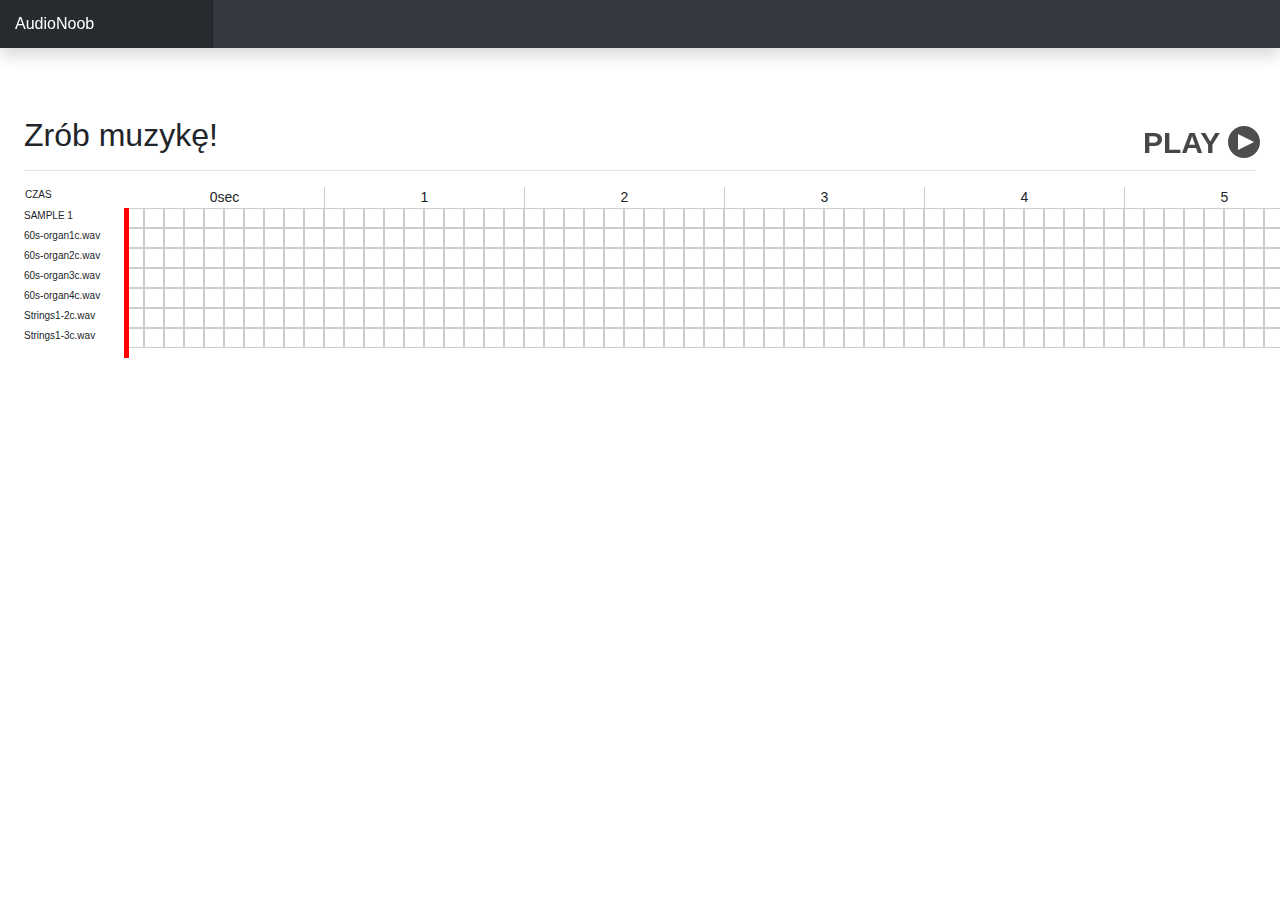
<file: macos/Resources/index.html>
<!doctype html>
<html lang="en">
  <head>
    <meta charset="utf-8">
    <meta name="viewport" content="width=device-width, initial-scale=1, shrink-to-fit=no">
    <meta name="description" content="">
    <meta name="author" content="">

    <title>AudioNoob</title>

    <link href="css/bootstrap.min.css" rel="stylesheet">

    <link href="css/dashboard.css" rel="stylesheet">
    <link href="css/gridstack.css" rel="stylesheet">
    <link href="css/fullcalendar.min.css" rel="stylesheet">
    <link href="css/scheduler.css" rel="stylesheet">
    <link href="css/style.css" rel="stylesheet">
  </head>

  <body>
    <nav class="navbar navbar-dark fixed-top bg-dark flex-md-nowrap p-0 shadow">
      <a class="navbar-brand col-sm-3 col-md-2 mr-0" href="#">AudioNoob</a>
    </nav>

    <div class="container-fluid">
      <div class="row">
        <div class="top col-md-12 ml-sm-auto col-lg-12 px-4">
          <div class="d-flex justify-content-between flex-wrap flex-md-nowrap align-items-center pt-3 pb-2 mb-3 border-bottom">
            <h1 class="h2">Zrób muzykę!</h1>
          </div>
        </div>

        <main role="main" class="col-md-12 ml-sm-auto col-lg-12 px-4 timeline">
          <div class="top-controls">
            <a href="#" class="play">PLAY <img
                    src="[data-uri]"
                    alt=""></a>
            <!--<a href="#" class="add">DODAJ</a>-->
          </div>

          <div class="samples">
            <div class="board b1">
              <div class="row over-timeline" id="over-timeline">
                <div class="col-md-12">
                  <div class="top-info" data-item="0">
                    <div class="leftinfo">CZAS</div>
                    <div class="sec">0sec</div>
                    <div class="sec">1</div>
                  </div>
                  <div class="grid">
                    <div class="line"></div>
                    <div class="item" data-item="sample1">
                      <div class="leftinfo">SAMPLE 1</div>
                      <div class="rightboxes">
                        <div></div><div></div><div></div><div></div><div></div><div></div><div></div><div></div><div></div><div></div><div></div><div></div><div></div><div></div><div></div><div></div><div></div><div></div><div></div><div></div><div></div><div></div><div></div><div></div><div></div><div></div><div></div><div></div><div></div><div></div><div></div><div></div><div></div><div></div><div></div><div></div><div></div><div></div><div></div><div></div><div></div><div></div><div></div><div></div><div></div><div></div><div></div><div></div><div></div><div></div><div></div><div></div><div></div><div></div><div></div><div></div><div></div><div></div><div></div><div></div><div></div><div></div><div></div><div></div><div></div><div></div><div></div><div></div><div></div><div></div><div></div><div></div><div></div><div></div><div></div><div></div><div></div><div></div><div></div><div></div><div></div><div></div><div></div><div></div><div></div><div></div><div></div><div></div><div></div><div></div><div></div><div></div><div></div><div></div><div></div><div></div><div></div><div></div><div></div><div></div><div></div><div></div><div></div><div></div><div></div><div></div><div></div><div></div><div></div><div></div><div></div><div></div><div></div><div></div><div></div><div></div><div></div><div></div><div></div><div></div><div></div><div></div><div></div><div></div><div></div><div></div><div></div><div></div><div></div><div></div><div></div><div></div><div></div><div></div><div></div><div></div><div></div><div></div><div></div><div></div><div></div><div></div><div></div><div></div><div></div><div></div><div></div><div></div><div></div><div></div><div></div><div></div><div></div><div></div><div></div><div></div><div></div><div></div><div></div><div></div><div></div><div></div><div></div><div></div><div></div><div></div><div></div><div></div><div></div><div></div><div></div><div></div><div></div><div></div><div></div><div></div><div></div><div></div><div></div><div></div><div></div><div></div><div></div><div></div><div></div><div></div><div></div><div></div><div></div><div></div><div></div><div></div><div></div><div></div><div></div><div></div><div></div><div></div><div></div><div></div><div></div><div></div><div></div><div></div><div></div><div></div><div></div><div></div><div></div><div></div><div></div><div></div><div></div><div></div><div></div><div></div><div></div><div></div><div></div><div></div><div></div><div></div><div></div><div></div><div></div><div></div><div></div><div></div><div></div><div></div><div></div><div></div><div></div><div></div><div></div><div></div><div></div><div></div><div></div><div></div><div></div><div></div><div></div><div></div><div></div><div></div><div></div><div></div><div></div><div></div><div></div><div></div><div></div><div></div><div></div><div></div><div></div><div></div><div></div><div></div><div></div><div></div><div></div><div></div><div></div><div></div><div></div><div></div><div></div><div></div><div></div><div></div><div></div><div></div><div></div><div></div><div></div><div></div><div></div><div></div><div></div><div></div><div></div><div></div><div></div><div></div><div></div><div></div><div></div><div></div><div></div><div></div><div></div><div></div><div></div><div></div><div></div><div></div><div></div><div></div><div></div><div></div><div></div><div></div><div></div><div></div><div></div><div></div><div></div><div></div><div></div><div></div><div></div><div></div><div></div><div></div><div></div><div></div><div></div><div></div><div></div><div></div><div></div><div></div><div></div><div></div><div></div><div></div><div></div><div></div><div></div><div></div><div></div><div></div><div></div><div></div><div></div><div></div><div></div><div></div><div></div><div></div><div></div><div></div><div></div><div></div><div></div><div></div><div></div><div></div><div></div><div></div><div></div><div></div><div></div><div></div><div></div><div></div><div></div><div></div><div></div><div></div><div></div><div></div><div></div><div></div><div></div><div></div><div></div><div></div><div></div><div></div><div></div><div></div><div></div><div></div><div></div><div></div><div></div><div></div><div></div><div></div><div></div><div></div><div></div><div></div><div></div><div></div><div></div><div></div><div></div><div></div><div></div><div></div><div></div><div></div><div></div><div></div><div></div><div></div><div></div><div></div><div></div><div></div><div></div><div></div><div></div><div></div><div></div><div></div><div></div><div></div><div></div><div></div><div></div><div></div><div></div><div></div><div></div><div></div><div></div><div></div><div></div><div></div><div></div><div></div><div></div><div></div><div></div><div></div><div></div><div></div><div></div><div></div><div></div><div></div><div></div><div></div><div></div><div></div><div></div><div></div><div></div><div></div><div></div><div></div><div></div><div></div><div></div><div></div><div></div><div></div><div></div><div></div><div></div><div></div><div></div><div></div><div></div><div></div><div></div><div></div><div></div><div></div><div></div><div></div><div></div><div></div><div></div><div></div><div></div><div></div><div></div><div></div><div></div><div></div><div></div><div></div><div></div><div></div><div></div><div></div><div></div><div></div><div></div><div></div><div></div><div></div><div></div><div></div><div></div><div></div><div></div><div></div><div></div><div></div><div></div><div></div><div></div><div></div><div></div><div></div><div></div><div></div><div></div><div></div><div></div><div></div><div></div><div></div><div></div><div></div><div></div><div></div><div></div><div></div><div></div><div></div><div></div><div></div><div></div><div></div><div></div><div></div><div></div><div></div><div></div><div></div><div></div><div></div><div></div><div></div><div></div><div></div><div></div><div></div><div></div><div></div><div></div><div></div><div></div><div></div><div></div><div></div><div></div><div></div><div></div><div></div><div></div><div></div><div></div><div></div><div></div><div></div><div></div><div></div><div></div><div></div><div></div><div></div><div></div><div></div><div></div><div></div><div></div><div></div><div></div><div></div><div></div><div></div><div></div><div></div><div></div><div></div><div></div><div></div><div></div><div></div><div></div><div></div><div></div><div></div><div></div><div></div><div></div><div></div><div></div><div></div><div></div><div></div><div></div><div></div><div></div><div></div><div></div><div></div><div></div><div></div><div></div><div></div><div></div><div></div><div></div><div></div><div></div><div></div><div></div><div></div><div></div><div></div>
                      </div>
                    </div>
                  </div>
                </div>
              </div>
            </div>
          </div>


        </main>
      </div>
    </div>

    <script src="https://code.jquery.com/jquery-3.3.1.min.js" crossorigin="anonymous"></script>
    <script src="js/bootstrap.min.js"></script>
    <script src="js/moment.min.js"></script>
    <script src="js/ds.min.js"></script>

    <script>
/*      $('.rightboxes > div').click(function () {
        $(this).toggleClass('ds-selected');
        var i = $(this).length;
        console.log(i);
      });*/

      var samplesArr = ["60s-organ1c.wav", "60s-organ2c.wav", "60s-organ3c.wav", "60s-organ4c.wav", "Strings1-2c.wav", "Strings1-3c.wav"];
      for(var i = 0; i<samplesArr.length; i++) {
        var el = $('.timeline .item').first().clone();
        el.data('item',samplesArr[i]).find('.leftinfo').text(samplesArr[i]);
        $(el).appendTo('.timeline .grid');
        console.log(el);
      }


      var ds = new DragSelect({
          multiSelectKeys: true,
          selectables: $('.rightboxes > div'),
          area: document.getElementById('over-timeline'),
          multiSelectMode: true,
      });


      for(let i = 2; i<61; i++) {
          $('.top-info').find('.sec').first().clone().text(i).appendTo('.top-info');
      }

      $('.add').on('click', function(){
          for(let x = 0; x<100; x++) {
              $('.rightboxes').append('<div class="ds-selectable"></div>');
          }

          ds = new DragSelect({
              multiSelectKeys: true,
              selectables: $('.rightboxes > div'),
              area: document.getElementById('over-timeline'),
              multiSelectMode: true,
          });
      });


      function myExport() {
          console.log(ds.getSelection());
          var allItems = ds.getSelection();
          var jsonExp = [];
          for(var i = 0; i<allItems.length; i++) {
              var actItem = allItems[i];
//              console.log($(actItem).parent().parent().find('.leftinfo').text());
//              console.log($(actItem).parent().parent().data('item'));

              jsonExp.push({
                  itemType: $(actItem).parent().parent().data('item'),
                  itemSecIndex: $(actItem).index()/10,

              })
          }
          console.log(jsonExp);
          localStorage.setItem("jsonExp",JSON.stringify(jsonExp));

          return jsonExp;
      }

      var ab = AudioNoob.new();
      var wh = WAVHelper.new();

      function letsPlay() {
          var allItems = myExport();
          console.log('gramy');

          var sum = 1;
          for(var i = 1; i<allItems.length; i++) {
              if(allItems[i-1].itemType == allItems[i].itemType) {
                  sum++;
                  continue;
              } else {
                  var actSample = wh.Load('samples/'+allItems[i].itemType);
                  wh.AddAt(actSample, allItems[i].itemSecIndex, 0.1*sum);
                  sum=1;
              }
          }

          wh.Render('koncowy.wav');
          ab.Play('koncowy.wav');



          $('.line').animate({
              left: "12380px",
              scrollLeft:  $('.line').offset().left
          }, 60000, 'linear', function() {
              // Animation complete.
          });

          $('.timeline').animate( { scrollLeft: '12380px' }, 60000, 'linear');
      }

      $('.play').on('click', function () {
          letsPlay();
      });


    </script>

  </body>
</html>
</file>
<file: macos/Resources/css/dashboard.css>
body {
  font-size: .875rem;
}

.feather {
  width: 16px;
  height: 16px;
  vertical-align: text-bottom;
}

/*
 * Sidebar
 */

.sidebar {
  position: fixed;
  top: 0;
  bottom: 0;
  left: 0;
  z-index: 100; /* Behind the navbar */
  padding: 48px 0 0; /* Height of navbar */
  box-shadow: inset -1px 0 0 rgba(0, 0, 0, .1);
}

.sidebar-sticky {
  position: relative;
  top: 0;
  height: calc(100vh - 48px);
  padding-top: .5rem;
  overflow-x: hidden;
  overflow-y: auto; /* Scrollable contents if viewport is shorter than content. */
}

@supports ((position: -webkit-sticky) or (position: sticky)) {
  .sidebar-sticky {
    position: -webkit-sticky;
    position: sticky;
  }
}

.sidebar .nav-link {
  font-weight: 500;
  color: #333;
}

.sidebar .nav-link .feather {
  margin-right: 4px;
  color: #999;
}

.sidebar .nav-link.active {
  color: #007bff;
}

.sidebar .nav-link:hover .feather,
.sidebar .nav-link.active .feather {
  color: inherit;
}

.sidebar-heading {
  font-size: .75rem;
  text-transform: uppercase;
}

/*
 * Content
 */

[role="main"] {
  padding-top: 48px; /* Space for fixed navbar */
}

/*
 * Navbar
 */

.navbar-brand {
  padding-top: .75rem;
  padding-bottom: .75rem;
  font-size: 1rem;
  background-color: rgba(0, 0, 0, .25);
  box-shadow: inset -1px 0 0 rgba(0, 0, 0, .25);
}

.navbar .form-control {
  padding: .75rem 1rem;
  border-width: 0;
  border-radius: 0;
}

.form-control-dark {
  color: #fff;
  background-color: rgba(255, 255, 255, .1);
  border-color: rgba(255, 255, 255, .1);
}

.form-control-dark:focus {
  border-color: transparent;
  box-shadow: 0 0 0 3px rgba(255, 255, 255, .25);
}

/*
 * Utilities
 */

.border-top { border-top: 1px solid #e5e5e5; }
.border-bottom { border-bottom: 1px solid #e5e5e5; }
</file>
<file: macos/Resources/css/gridstack.css>
:root .grid-stack-item>.ui-resizable-handle{filter:none}.grid-stack{position:relative}.grid-stack.grid-stack-rtl{direction:ltr}.grid-stack.grid-stack-rtl>.grid-stack-item{direction:rtl}.grid-stack .grid-stack-placeholder>.placeholder-content{border:1px dashed lightgray;margin:0;position:absolute;top:0;left:10px;right:10px;bottom:0;width:auto;z-index:0 !important;text-align:center}.grid-stack>.grid-stack-item{min-width:8.33333%;position:absolute;padding:0}.grid-stack>.grid-stack-item>.grid-stack-item-content{margin:0;position:absolute;top:0;left:10px;right:10px;bottom:0;width:auto;z-index:0 !important;overflow-x:hidden;overflow-y:auto}.grid-stack>.grid-stack-item>.ui-resizable-handle{position:absolute;font-size:0.1px;display:block;-ms-touch-action:none;touch-action:none}.grid-stack>.grid-stack-item.ui-resizable-disabled>.ui-resizable-handle,.grid-stack>.grid-stack-item.ui-resizable-autohide>.ui-resizable-handle{display:none}.grid-stack>.grid-stack-item.ui-draggable-dragging,.grid-stack>.grid-stack-item.ui-resizable-resizing{z-index:100}.grid-stack>.grid-stack-item.ui-draggable-dragging>.grid-stack-item-content,.grid-stack>.grid-stack-item.ui-draggable-dragging>.grid-stack-item-content,.grid-stack>.grid-stack-item.ui-resizable-resizing>.grid-stack-item-content,.grid-stack>.grid-stack-item.ui-resizable-resizing>.grid-stack-item-content{box-shadow:1px 4px 6px rgba(0,0,0,0.2);opacity:0.8}.grid-stack>.grid-stack-item>.ui-resizable-se,.grid-stack>.grid-stack-item>.ui-resizable-sw{background-image:url([data-uri]);background-repeat:no-repeat;background-position:center;-webkit-transform:rotate(45deg);-moz-transform:rotate(45deg);-ms-transform:rotate(45deg);-o-transform:rotate(45deg);transform:rotate(45deg)}.grid-stack>.grid-stack-item>.ui-resizable-se{-webkit-transform:rotate(-45deg);-moz-transform:rotate(-45deg);-ms-transform:rotate(-45deg);-o-transform:rotate(-45deg);transform:rotate(-45deg)}.grid-stack>.grid-stack-item>.ui-resizable-nw{cursor:nw-resize;width:20px;height:20px;left:10px;top:0}.grid-stack>.grid-stack-item>.ui-resizable-n{cursor:n-resize;height:10px;top:0;left:25px;right:25px}.grid-stack>.grid-stack-item>.ui-resizable-ne{cursor:ne-resize;width:20px;height:20px;right:10px;top:0}.grid-stack>.grid-stack-item>.ui-resizable-e{cursor:e-resize;width:10px;right:10px;top:15px;bottom:15px}.grid-stack>.grid-stack-item>.ui-resizable-se{cursor:se-resize;width:20px;height:20px;right:10px;bottom:0}.grid-stack>.grid-stack-item>.ui-resizable-s{cursor:s-resize;height:10px;left:25px;bottom:0;right:25px}.grid-stack>.grid-stack-item>.ui-resizable-sw{cursor:sw-resize;width:20px;height:20px;left:10px;bottom:0}.grid-stack>.grid-stack-item>.ui-resizable-w{cursor:w-resize;width:10px;left:10px;top:15px;bottom:15px}.grid-stack>.grid-stack-item.ui-draggable-dragging>.ui-resizable-handle{display:none !important}.grid-stack>.grid-stack-item[data-gs-width='1']{width:8.33333%}.grid-stack>.grid-stack-item[data-gs-x='1']{left:8.33333%}.grid-stack>.grid-stack-item[data-gs-min-width='1']{min-width:8.33333%}.grid-stack>.grid-stack-item[data-gs-max-width='1']{max-width:8.33333%}.grid-stack>.grid-stack-item[data-gs-width='2']{width:16.66667%}.grid-stack>.grid-stack-item[data-gs-x='2']{left:16.66667%}.grid-stack>.grid-stack-item[data-gs-min-width='2']{min-width:16.66667%}.grid-stack>.grid-stack-item[data-gs-max-width='2']{max-width:16.66667%}.grid-stack>.grid-stack-item[data-gs-width='3']{width:25%}.grid-stack>.grid-stack-item[data-gs-x='3']{left:25%}.grid-stack>.grid-stack-item[data-gs-min-width='3']{min-width:25%}.grid-stack>.grid-stack-item[data-gs-max-width='3']{max-width:25%}.grid-stack>.grid-stack-item[data-gs-width='4']{width:33.33333%}.grid-stack>.grid-stack-item[data-gs-x='4']{left:33.33333%}.grid-stack>.grid-stack-item[data-gs-min-width='4']{min-width:33.33333%}.grid-stack>.grid-stack-item[data-gs-max-width='4']{max-width:33.33333%}.grid-stack>.grid-stack-item[data-gs-width='5']{width:41.66667%}.grid-stack>.grid-stack-item[data-gs-x='5']{left:41.66667%}.grid-stack>.grid-stack-item[data-gs-min-width='5']{min-width:41.66667%}.grid-stack>.grid-stack-item[data-gs-max-width='5']{max-width:41.66667%}.grid-stack>.grid-stack-item[data-gs-width='6']{width:50%}.grid-stack>.grid-stack-item[data-gs-x='6']{left:50%}.grid-stack>.grid-stack-item[data-gs-min-width='6']{min-width:50%}.grid-stack>.grid-stack-item[data-gs-max-width='6']{max-width:50%}.grid-stack>.grid-stack-item[data-gs-width='7']{width:58.33333%}.grid-stack>.grid-stack-item[data-gs-x='7']{left:58.33333%}.grid-stack>.grid-stack-item[data-gs-min-width='7']{min-width:58.33333%}.grid-stack>.grid-stack-item[data-gs-max-width='7']{max-width:58.33333%}.grid-stack>.grid-stack-item[data-gs-width='8']{width:66.66667%}.grid-stack>.grid-stack-item[data-gs-x='8']{left:66.66667%}.grid-stack>.grid-stack-item[data-gs-min-width='8']{min-width:66.66667%}.grid-stack>.grid-stack-item[data-gs-max-width='8']{max-width:66.66667%}.grid-stack>.grid-stack-item[data-gs-width='9']{width:75%}.grid-stack>.grid-stack-item[data-gs-x='9']{left:75%}.grid-stack>.grid-stack-item[data-gs-min-width='9']{min-width:75%}.grid-stack>.grid-stack-item[data-gs-max-width='9']{max-width:75%}.grid-stack>.grid-stack-item[data-gs-width='10']{width:83.33333%}.grid-stack>.grid-stack-item[data-gs-x='10']{left:83.33333%}.grid-stack>.grid-stack-item[data-gs-min-width='10']{min-width:83.33333%}.grid-stack>.grid-stack-item[data-gs-max-width='10']{max-width:83.33333%}.grid-stack>.grid-stack-item[data-gs-width='11']{width:91.66667%}.grid-stack>.grid-stack-item[data-gs-x='11']{left:91.66667%}.grid-stack>.grid-stack-item[data-gs-min-width='11']{min-width:91.66667%}.grid-stack>.grid-stack-item[data-gs-max-width='11']{max-width:91.66667%}.grid-stack>.grid-stack-item[data-gs-width='12']{width:100%}.grid-stack>.grid-stack-item[data-gs-x='12']{left:100%}.grid-stack>.grid-stack-item[data-gs-min-width='12']{min-width:100%}.grid-stack>.grid-stack-item[data-gs-max-width='12']{max-width:100%}.grid-stack.grid-stack-animate,.grid-stack.grid-stack-animate .grid-stack-item{-webkit-transition:left .3s,top .3s,height .3s,width .3s;-moz-transition:left .3s,top .3s,height .3s,width .3s;-ms-transition:left .3s,top .3s,height .3s,width .3s;-o-transition:left .3s,top .3s,height .3s,width .3s;transition:left .3s,top .3s,height .3s,width .3s}.grid-stack.grid-stack-animate .grid-stack-item.ui-draggable-dragging,.grid-stack.grid-stack-animate .grid-stack-item.ui-resizable-resizing,.grid-stack.grid-stack-animate .grid-stack-item.grid-stack-placeholder{-webkit-transition:left 0s,top 0s,height 0s,width 0s;-moz-transition:left 0s,top 0s,height 0s,width 0s;-ms-transition:left 0s,top 0s,height 0s,width 0s;-o-transition:left 0s,top 0s,height 0s,width 0s;transition:left 0s,top 0s,height 0s,width 0s}.grid-stack.grid-stack-one-column-mode{height:auto !important}.grid-stack.grid-stack-one-column-mode>.grid-stack-item{position:relative !important;width:auto !important;left:0 !important;top:auto !important;margin-bottom:20px;max-width:none !important}.grid-stack.grid-stack-one-column-mode>.grid-stack-item>.ui-resizable-handle{display:none}
</file>
<file: macos/Resources/css/scheduler.css>
/*!
 * FullCalendar Scheduler v1.9.4
 * Docs & License: https://fullcalendar.io/scheduler/
 * (c) 2018 Adam Shaw
 */
/* TODO: break this file up */
/* Scroller
--------------------------------------------------------------------------------------------------*/
.fc-scroller-clip {
  overflow: hidden;
  /* for clipping scrollbars */
  position: relative;
  /* so things like scrollfollowers can attach to this */ }

/* supresses rendering of native scrollbars */
/* on .fc-scroller */
.fc-no-scrollbars {
  background: rgba(255, 255, 255, 0);
  /* hack for dynamic DOM nodes (in Chrome OSX at least) */ }

.fc-no-scrollbars::-webkit-scrollbar {
  width: 0;
  height: 0; }

.fc-scroller-canvas {
  position: relative;
  /* origin for bg */
  box-sizing: border-box;
  /* so that padding (for gutter) will be part of height */
  min-height: 100%; }

.fc-scroller-canvas > .fc-bg {
  z-index: 1;
  /* make default? */ }

.fc-scroller-canvas > .fc-content {
  z-index: 2;
  /* make default? */
  position: relative;
  /* origin for inner content */
  border-style: solid;
  border-width: 0; }

/* for themed, hard to get the border-color, so just forget it (REVISIT) */
.ui-widget .fc-scroller-canvas > .fc-content {
  border-color: transparent; }

.fc-scroller-canvas.fc-gutter-left > .fc-content {
  border-left-width: 1px;
  margin-left: -1px; }

.fc-scroller-canvas.fc-gutter-right > .fc-content {
  border-right-width: 1px;
  margin-right: -1px; }

.fc-scroller-canvas.fc-gutter-top > .fc-content {
  border-top-width: 1px;
  margin-top: -1px; }

/* content is responsible for bottom border */
/* View Structure
--------------------------------------------------------------------------------------------------*/
.fc-rtl .fc-timeline {
  direction: rtl; }

.fc-timeline .fc-divider {
  width: 3px;
  border-style: double;
  /* overcome neighboring borders */ }

.fc-timeline .fc-head > tr > .fc-divider {
  border-bottom: 0; }

.fc-timeline .fc-body > tr > .fc-divider {
  border-top: 0; }

.fc-timeline .fc-body .fc-divider.ui-widget-header {
  background-image: none; }

.fc-scrolled .fc-head .fc-scroller {
  z-index: 2;
  /* so drop shadow will go above body panes */ }

.fc-timeline.fc-scrolled .fc-head .fc-scroller {
  box-shadow: 0 3px 4px rgba(0, 0, 0, 0.075); }

.fc-timeline .fc-body .fc-scroller {
  z-index: 1; }

/*
on most tables that expand to the edges, kill the outer border,
because the container elements take care of it.
example tables:
.fc-scroller-canvas .fc-content table
.fc-scroller-canvas .fc-bg .fc-slats table
*/
.fc-timeline .fc-scroller-canvas > div > table,
.fc-timeline .fc-scroller-canvas > div > div > table {
  border-style: hidden; }

/*
for resource rows (in both the spreadsheet and timeline areas),
undo previous rule in order to always show last border.
*/
.fc-timeline .fc-scroller-canvas > .fc-content > .fc-rows > table {
  border-bottom-style: none; }

/* Table Cell Common
--------------------------------------------------------------------------------------------------*/
.fc-timeline th,
.fc-timeline td {
  white-space: nowrap; }

.fc-timeline .fc-cell-content {
  overflow: hidden; }

.fc-timeline .fc-cell-text {
  padding-left: 4px;
  padding-right: 4px; }

.fc-timeline .fc-col-resizer {
  cursor: col-resize; }

/*
Cells at the start of a week
TODO: figure out better styling

.fc-ltr .fc-timeline .fc-em-cell div {
	border-left: 3px solid #eee;
	height: 100%;
}
.fc-rtl .fc-timeline .fc-em-cell {
	border-right-width: 3px;
}
*/
/* head */
.fc-timeline th {
  vertical-align: middle; }

.fc-timeline .fc-head .fc-cell-content {
  padding-top: 3px;
  padding-bottom: 3px; }

/* body */
.fc-timeline .fc-body .ui-widget-content {
  background-image: none; }

/* Resource Area
--------------------------------------------------------------------------------------------------*/
.fc-resource-area {
  width: 30%; }

.fc-resource-area col {
  width: 40%;
  min-width: 70px;
  /* will be read by JS */ }

.fc-resource-area col.fc-main-col {
  width: 60%;
  /* make the first column in a nested setup bigger */ }

.fc-flat .fc-expander-space {
  /* fc-flat is opposite of fc-nested */
  display: none; }

.fc-ltr .fc-resource-area tr > * {
  text-align: left; }

.fc-rtl .fc-resource-area tr > * {
  text-align: right; }

.fc-resource-area .fc-cell-content {
  padding-left: 4px;
  padding-right: 4px; }

/* head */
.fc-resource-area .fc-super th {
  text-align: center; }

.fc-resource-area th > div {
  position: relative; }

.fc-resource-area th .fc-cell-content {
  position: relative;
  z-index: 1; }

.fc-resource-area th .fc-col-resizer {
  position: absolute;
  z-index: 2;
  top: 0;
  bottom: 0;
  width: 5px; }

.fc-ltr .fc-resource-area th .fc-col-resizer {
  right: -3px; }

.fc-rtl .fc-resource-area th .fc-col-resizer {
  left: -3px; }

/* body */
tr.fc-collapsed > td,
tr.fc-transitioning > td {
  /* during the transition */
  overflow: hidden;
  /* prevents absolutely-positioned events from bleeding out */ }

tr.fc-transitioning > td > div {
  transition: margin-top 0.2s; }

tr.fc-collapsed > td > div {
  margin-top: -10px; }

.fc-body .fc-resource-area .fc-cell-content {
  /* might BE the cell */
  position: relative;
  /* optimization for ScrollFollower */
  padding-top: 8px;
  padding-bottom: 8px; }

.fc-no-overlap .fc-body .fc-resource-area .fc-cell-content {
  /* might BE the cell */
  padding-top: 5px;
  padding-bottom: 5px; }

.fc-resource-area .fc-icon {
  /* the expander and spacers before the expander */
  width: 1em;
  /* ensure constant width, esp for empty icons */
  font-size: .9em;
  vertical-align: middle;
  margin-top: -1%; }

.fc-resource-area .fc-expander {
  cursor: pointer;
  color: #666;
  /* for the icon within */ }

/* Time Area
--------------------------------------------------------------------------------------------------*/
.fc-time-area col {
  min-width: 2.2em;
  /* detected by JS */ }

/* head */
.fc-ltr .fc-time-area .fc-chrono th {
  text-align: left; }

.fc-rtl .fc-time-area .fc-chrono th {
  text-align: right; }

/* body slats (vertical lines) */
.fc-time-area .fc-slats {
  /* fc-bg is responsible for a lot of this now! */
  position: absolute;
  z-index: 1;
  top: 0;
  left: 0;
  right: 0;
  bottom: 0; }

.fc-time-area .fc-slats table {
  height: 100%; }

.fc-time-area .fc-slats .fc-minor {
  border-style: dotted; }

.fc-time-area .fc-slats td {
  border-width: 0 1px;
  /* need to do this. sometimes -1 margin wouldn't hide the dotted */ }

.fc-ltr .fc-time-area .fc-slats td {
  border-right-width: 0; }

.fc-rtl .fc-time-area .fc-slats td {
  border-left-width: 0; }

/* body content containers
   can be within rows or directly within the pane's content
*/
.fc-time-area .fc-bgevent-container,
.fc-time-area .fc-highlight-container {
  position: absolute;
  z-index: 2;
  /* only for directly within pane. not for row. overridden later */
  top: 0;
  bottom: 0;
  width: 0; }

.fc-ltr .fc-time-area .fc-helper-container,
.fc-ltr .fc-time-area .fc-bgevent-container,
.fc-ltr .fc-time-area .fc-highlight-container {
  left: 0; }

.fc-rtl .fc-time-area .fc-helper-container,
.fc-rtl .fc-time-area .fc-bgevent-container,
.fc-rtl .fc-time-area .fc-highlight-container {
  right: 0; }

.fc-time-area .fc-bgevent,
.fc-time-area .fc-highlight {
  position: absolute;
  top: 0;
  bottom: 0; }

/* body resource rows */
.fc-time-area .fc-rows {
  position: relative;
  z-index: 3; }

.fc-time-area .fc-rows .ui-widget-content {
  background: none; }

.fc-time-area .fc-rows td > div {
  position: relative; }

.fc-time-area .fc-rows .fc-bgevent-container,
.fc-time-area .fc-rows .fc-highlight-container {
  z-index: 1; }

.fc-time-area .fc-event-container {
  position: relative;
  z-index: 2;
  /* above bgevent and highlight */
  width: 0;
  /* for event positioning. will end up on correct side based on dir */ }

.fc-time-area .fc-helper-container {
  /* also an fc-event-container */
  position: absolute;
  z-index: 3;
  top: 0; }

.fc-time-area .fc-event-container {
  padding-bottom: 8px;
  top: -1px; }

.fc-time-area tr:first-child .fc-event-container {
  top: 0; }

.fc-no-overlap .fc-time-area .fc-event-container {
  padding-bottom: 0;
  top: 0; }

/* Now Indicator
--------------------------------------------------------------------------------------------------*/
.fc-timeline .fc-now-indicator {
  /* both the arrow and the line */
  z-index: 3;
  /* one above scroller's fc-content */
  top: 0; }

.fc-time-area .fc-now-indicator-arrow {
  margin: 0 -6px;
  /* 5, then one more to counteract scroller's negative margins */
  /* triangle pointing down... */
  border-width: 6px 5px 0 5px;
  border-left-color: transparent;
  border-right-color: transparent; }

.fc-time-area .fc-now-indicator-line {
  margin: 0 -1px;
  /* counteract scroller's negative margins */
  bottom: 0;
  border-left-width: 1px; }

/* Time Grid Events
--------------------------------------------------------------------------------------------------*/
.fc-timeline-event {
  position: absolute;
  border-radius: 0;
  padding: 2px 0;
  margin-bottom: 1px; }

.fc-no-overlap .fc-timeline-event {
  padding: 5px 0;
  margin-bottom: 0; }

/* don't overlap grid lines at the event's end */
.fc-ltr .fc-timeline-event {
  margin-right: 1px; }

.fc-rtl .fc-timeline-event {
  margin-left: 1px; }

.fc-timeline-event .fc-content {
  padding: 0 1px;
  white-space: nowrap;
  overflow: hidden; }

.fc-timeline-event .fc-time {
  font-weight: bold;
  padding: 0 1px; }

.fc-rtl .fc-timeline-event .fc-time {
  display: inline-block;
  /* will force it on the other side */ }

.fc-timeline-event .fc-title {
  position: relative;
  /* optimization for ScrollFollower */
  padding: 0 1px; }

.fc-timeline-event.fc-selected .fc-bg {
  display: none;
  /* hide semi-white background, to appear darker */ }

/* follower logic */
.fc-ltr .fc-timeline-event .fc-title {
  padding-left: 10px;
  margin-left: -8px; }

.fc-rtl .fc-timeline-event .fc-title {
  padding-right: 10px;
  margin-right: -8px; }

.fc-ltr .fc-timeline-event.fc-not-start .fc-title {
  margin-left: -2px; }

.fc-rtl .fc-timeline-event.fc-not-start .fc-title {
  margin-right: -2px; }

.fc-timeline-event.fc-not-start .fc-title,
.fc-body .fc-time-area .fc-following {
  position: relative; }

.fc-timeline-event.fc-not-start .fc-title:before,
.fc-body .fc-time-area .fc-following:before {
  /* generic arrow */
  content: "";
  position: absolute;
  top: 50%;
  margin-top: -5px;
  border: 5px solid #000;
  border-top-color: transparent;
  border-bottom-color: transparent;
  opacity: .5; }

.fc-ltr .fc-timeline-event.fc-not-start .fc-title:before,
.fc-ltr .fc-body .fc-time-area .fc-following:before {
  /* LTR. left pointing arrow */
  border-left: 0;
  left: 2px; }

.fc-rtl .fc-timeline-event.fc-not-start .fc-title:before,
.fc-rtl .fc-body .fc-time-area .fc-following:before {
  /* RTL. right pointing arrow */
  border-right: 0;
  right: 2px; }

/* License Message
--------------------------------------------------------------------------------------------------*/
.fc-license-message {
  position: absolute;
  z-index: 99999;
  bottom: 1px;
  left: 1px;
  background: #eee;
  border-color: #ddd;
  border-style: solid;
  border-width: 1px 1px 0 0;
  padding: 2px 4px;
  font-size: 12px;
  border-top-right-radius: 3px; }
</file>
<file: macos/Resources/css/style.css>
body{overflow:hidden}.grid-stack>.grid-stack-item[data-gs-width='1']{width:4.16667%}.grid-stack>.grid-stack-item[data-gs-x='1']{left:4.16667%}.grid-stack>.grid-stack-item.grid-stack-item[data-gs-min-width='1']{min-width:4.16667%}.grid-stack>.grid-stack-item.grid-stack-item[data-gs-max-width='1']{max-width:4.16667%}.grid-stack>.grid-stack-item[data-gs-width='2']{width:8.33333%}.grid-stack>.grid-stack-item[data-gs-x='2']{left:8.33333%}.grid-stack>.grid-stack-item.grid-stack-item[data-gs-min-width='2']{min-width:8.33333%}.grid-stack>.grid-stack-item.grid-stack-item[data-gs-max-width='2']{max-width:8.33333%}.grid-stack>.grid-stack-item[data-gs-width='3']{width:12.5%}.grid-stack>.grid-stack-item[data-gs-x='3']{left:12.5%}.grid-stack>.grid-stack-item.grid-stack-item[data-gs-min-width='3']{min-width:12.5%}.grid-stack>.grid-stack-item.grid-stack-item[data-gs-max-width='3']{max-width:12.5%}.grid-stack>.grid-stack-item[data-gs-width='4']{width:16.66667%}.grid-stack>.grid-stack-item[data-gs-x='4']{left:16.66667%}.grid-stack>.grid-stack-item.grid-stack-item[data-gs-min-width='4']{min-width:16.66667%}.grid-stack>.grid-stack-item.grid-stack-item[data-gs-max-width='4']{max-width:16.66667%}.grid-stack>.grid-stack-item[data-gs-width='5']{width:20.83333%}.grid-stack>.grid-stack-item[data-gs-x='5']{left:20.83333%}.grid-stack>.grid-stack-item.grid-stack-item[data-gs-min-width='5']{min-width:20.83333%}.grid-stack>.grid-stack-item.grid-stack-item[data-gs-max-width='5']{max-width:20.83333%}.grid-stack>.grid-stack-item[data-gs-width='6']{width:25%}.grid-stack>.grid-stack-item[data-gs-x='6']{left:25%}.grid-stack>.grid-stack-item.grid-stack-item[data-gs-min-width='6']{min-width:25%}.grid-stack>.grid-stack-item.grid-stack-item[data-gs-max-width='6']{max-width:25%}.grid-stack>.grid-stack-item[data-gs-width='7']{width:29.16667%}.grid-stack>.grid-stack-item[data-gs-x='7']{left:29.16667%}.grid-stack>.grid-stack-item.grid-stack-item[data-gs-min-width='7']{min-width:29.16667%}.grid-stack>.grid-stack-item.grid-stack-item[data-gs-max-width='7']{max-width:29.16667%}.grid-stack>.grid-stack-item[data-gs-width='8']{width:33.33333%}.grid-stack>.grid-stack-item[data-gs-x='8']{left:33.33333%}.grid-stack>.grid-stack-item.grid-stack-item[data-gs-min-width='8']{min-width:33.33333%}.grid-stack>.grid-stack-item.grid-stack-item[data-gs-max-width='8']{max-width:33.33333%}.grid-stack>.grid-stack-item[data-gs-width='9']{width:37.5%}.grid-stack>.grid-stack-item[data-gs-x='9']{left:37.5%}.grid-stack>.grid-stack-item.grid-stack-item[data-gs-min-width='9']{min-width:37.5%}.grid-stack>.grid-stack-item.grid-stack-item[data-gs-max-width='9']{max-width:37.5%}.grid-stack>.grid-stack-item[data-gs-width='10']{width:41.66667%}.grid-stack>.grid-stack-item[data-gs-x='10']{left:41.66667%}.grid-stack>.grid-stack-item.grid-stack-item[data-gs-min-width='10']{min-width:41.66667%}.grid-stack>.grid-stack-item.grid-stack-item[data-gs-max-width='10']{max-width:41.66667%}.grid-stack>.grid-stack-item[data-gs-width='11']{width:45.83333%}.grid-stack>.grid-stack-item[data-gs-x='11']{left:45.83333%}.grid-stack>.grid-stack-item.grid-stack-item[data-gs-min-width='11']{min-width:45.83333%}.grid-stack>.grid-stack-item.grid-stack-item[data-gs-max-width='11']{max-width:45.83333%}.grid-stack>.grid-stack-item[data-gs-width='12']{width:50%}.grid-stack>.grid-stack-item[data-gs-x='12']{left:50%}.grid-stack>.grid-stack-item.grid-stack-item[data-gs-min-width='12']{min-width:50%}.grid-stack>.grid-stack-item.grid-stack-item[data-gs-max-width='12']{max-width:50%}.grid-stack>.grid-stack-item[data-gs-width='13']{width:54.16667%}.grid-stack>.grid-stack-item[data-gs-x='13']{left:54.16667%}.grid-stack>.grid-stack-item.grid-stack-item[data-gs-min-width='13']{min-width:54.16667%}.grid-stack>.grid-stack-item.grid-stack-item[data-gs-max-width='13']{max-width:54.16667%}.grid-stack>.grid-stack-item[data-gs-width='14']{width:58.33333%}.grid-stack>.grid-stack-item[data-gs-x='14']{left:58.33333%}.grid-stack>.grid-stack-item.grid-stack-item[data-gs-min-width='14']{min-width:58.33333%}.grid-stack>.grid-stack-item.grid-stack-item[data-gs-max-width='14']{max-width:58.33333%}.grid-stack>.grid-stack-item[data-gs-width='15']{width:62.5%}.grid-stack>.grid-stack-item[data-gs-x='15']{left:62.5%}.grid-stack>.grid-stack-item.grid-stack-item[data-gs-min-width='15']{min-width:62.5%}.grid-stack>.grid-stack-item.grid-stack-item[data-gs-max-width='15']{max-width:62.5%}.grid-stack>.grid-stack-item[data-gs-width='16']{width:66.66667%}.grid-stack>.grid-stack-item[data-gs-x='16']{left:66.66667%}.grid-stack>.grid-stack-item.grid-stack-item[data-gs-min-width='16']{min-width:66.66667%}.grid-stack>.grid-stack-item.grid-stack-item[data-gs-max-width='16']{max-width:66.66667%}.grid-stack>.grid-stack-item[data-gs-width='17']{width:70.83333%}.grid-stack>.grid-stack-item[data-gs-x='17']{left:70.83333%}.grid-stack>.grid-stack-item.grid-stack-item[data-gs-min-width='17']{min-width:70.83333%}.grid-stack>.grid-stack-item.grid-stack-item[data-gs-max-width='17']{max-width:70.83333%}.grid-stack>.grid-stack-item[data-gs-width='18']{width:75%}.grid-stack>.grid-stack-item[data-gs-x='18']{left:75%}.grid-stack>.grid-stack-item.grid-stack-item[data-gs-min-width='18']{min-width:75%}.grid-stack>.grid-stack-item.grid-stack-item[data-gs-max-width='18']{max-width:75%}.grid-stack>.grid-stack-item[data-gs-width='19']{width:79.16667%}.grid-stack>.grid-stack-item[data-gs-x='19']{left:79.16667%}.grid-stack>.grid-stack-item.grid-stack-item[data-gs-min-width='19']{min-width:79.16667%}.grid-stack>.grid-stack-item.grid-stack-item[data-gs-max-width='19']{max-width:79.16667%}.grid-stack>.grid-stack-item[data-gs-width='20']{width:83.33333%}.grid-stack>.grid-stack-item[data-gs-x='20']{left:83.33333%}.grid-stack>.grid-stack-item.grid-stack-item[data-gs-min-width='20']{min-width:83.33333%}.grid-stack>.grid-stack-item.grid-stack-item[data-gs-max-width='20']{max-width:83.33333%}.grid-stack>.grid-stack-item[data-gs-width='21']{width:87.5%}.grid-stack>.grid-stack-item[data-gs-x='21']{left:87.5%}.grid-stack>.grid-stack-item.grid-stack-item[data-gs-min-width='21']{min-width:87.5%}.grid-stack>.grid-stack-item.grid-stack-item[data-gs-max-width='21']{max-width:87.5%}.grid-stack>.grid-stack-item[data-gs-width='22']{width:91.66667%}.grid-stack>.grid-stack-item[data-gs-x='22']{left:91.66667%}.grid-stack>.grid-stack-item.grid-stack-item[data-gs-min-width='22']{min-width:91.66667%}.grid-stack>.grid-stack-item.grid-stack-item[data-gs-max-width='22']{max-width:91.66667%}.grid-stack>.grid-stack-item[data-gs-width='23']{width:95.83333%}.grid-stack>.grid-stack-item[data-gs-x='23']{left:95.83333%}.grid-stack>.grid-stack-item.grid-stack-item[data-gs-min-width='23']{min-width:95.83333%}.grid-stack>.grid-stack-item.grid-stack-item[data-gs-max-width='23']{max-width:95.83333%}.grid-stack>.grid-stack-item[data-gs-width='24']{width:100%}.grid-stack>.grid-stack-item[data-gs-x='24']{left:100%}.grid-stack>.grid-stack-item.grid-stack-item[data-gs-min-width='24']{min-width:100%}.grid-stack>.grid-stack-item.grid-stack-item[data-gs-max-width='24']{max-width:100%}.grid-stack{background:lightgoldenrodyellow}#calendar{max-width:900px;margin:0 auto}#calendar .fc-view-container{overflow-x:scroll}#calendar .fc-view.fc-agendaDay-view.fc-agenda-view{width:500%}#calendar .fc-view.fc-agendaTwoDay-view.fc-agenda-view{width:500%}.timeline .left-management>*{height:20px;margin:0 0 10px 0;background:red}#grid1{background:lightgoldenrodyellow}#grid2{background:lightcyan}.top{padding-top:100px}[role="main"]{padding-top:0}.hor-scroll{overflow-y:auto;white-space:nowrap;width:100%}body::-webkit-scrollbar{-webkit-appearance:none}body::-webkit-scrollbar:horizontal{height:11px}body::-webkit-scrollbar-thumb{border-radius:8px;border:2px solid white;background-color:rgba(0,0,0,0.5)}.timeline{width:100%;overflow:scroll}.over-timeline{overflow-x:auto;width:13000px;-webkit-user-select:none;-moz-user-select:none;-ms-user-select:none;user-select:none}.over-timeline .leftinfo{display:inline-block;width:100px;float:left;font-size:10px;word-break:keep-all}.over-timeline .item{height:20px;clear:both}.over-timeline .rightboxes{width:calc(100% - 150px);margin-left:40px;margin-bottom:-5px;overflow:hidden}.over-timeline .rightboxes div{width:20px;height:20px;display:inline-block;float:left;white-space:nowrap;border:1px solid #ccc}.over-timeline .rightboxes .active{background:green}.over-timeline .rightboxes .ds-selected{background:green}.over-timeline .top-info{clear:both;margin-left:1px}.over-timeline .top-info .sec{text-align:center;float:left;width:200.00px;display:inline-block;border-right:1px solid #ccc}.over-timeline .grid{padding-bottom:30px;clear:both;position:relative}.over-timeline .grid .line{display:block;content:' ';position:absolute;left:100px;top:0;width:5px;height:150px;background:red}.top-controls{position:relative}.play{position:fixed;top:120px;right:20px}.play,.add,.stop{font-size:30px;float:right;color:#474747;font-weight:bold}.play img,.add img,.stop img{max-width:50px;margin-top:-7px}.play:hover,.add:hover,.stop:hover{color:#474747;text-decoration:none}.add{margin-right:15px}.stop{position:fixed;top:120px;right:200px}
</file>
